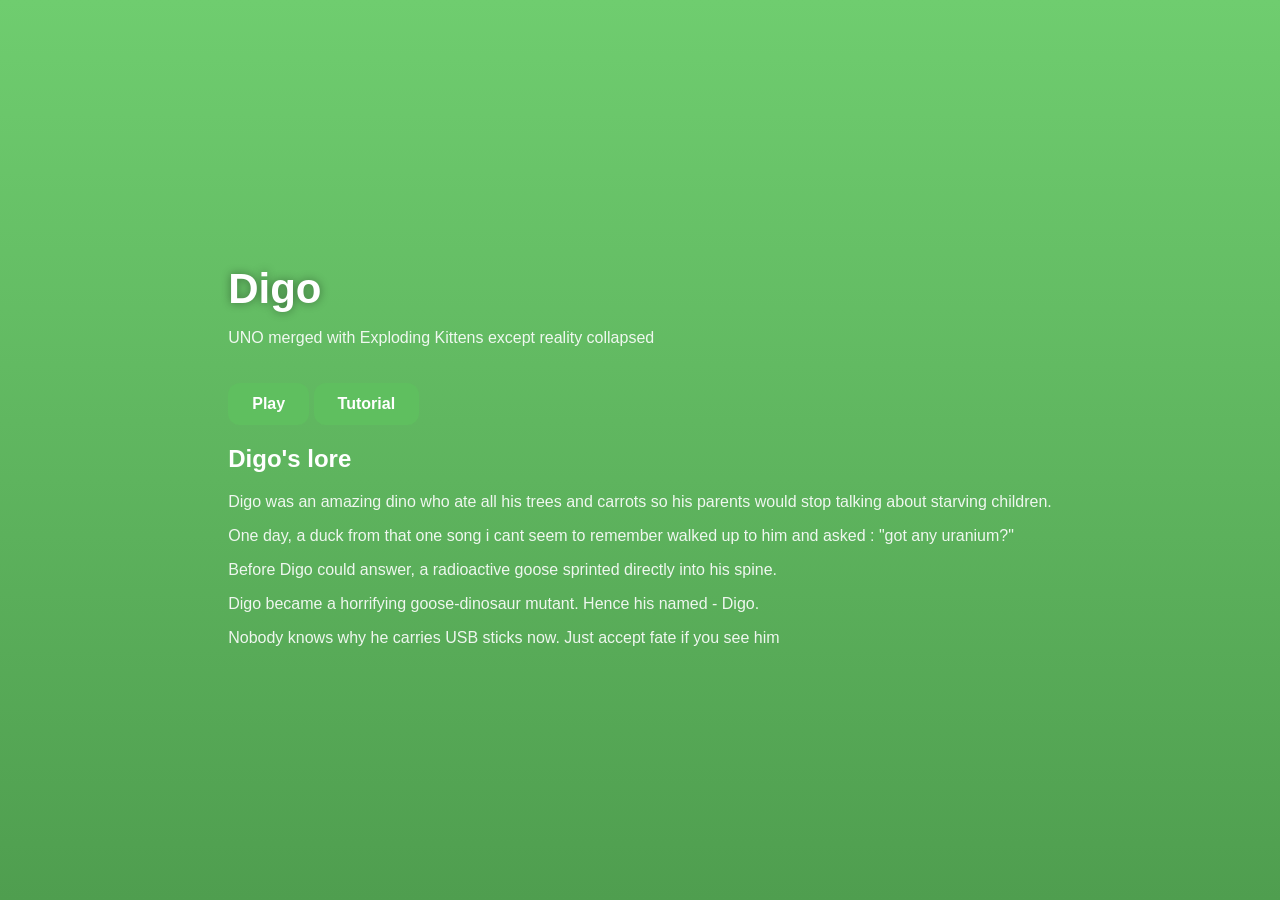
<file: index.html>
<!DOCTYPE html>
<html lang="en">

<head>
  <meta charset="UTF-8">
  <title>Card Chaos</title>
  <link rel="stylesheet" href="style.css">
</head>

<body>

  <div class="homeContainer">

    <h1>Digo</h1>

    <div class="explain">

    <p>
      UNO merged with Exploding Kittens except reality collapsed
    </p>

    <button class="play-button"
      onclick="location.href='game.html'">
      Play
    </button>

    <button class="play-button"
      onclick="location.href='tutorial/tutorial.html'">
      Tutorial
    </button>

    <div class="lore">

      <h2>Digo's lore</h2>

      <p>
        Digo was an amazing dino who ate all his trees and carrots
        so his parents would stop talking about starving children.
      </p>

      <p>
        One day, a duck from that one song i cant seem to remember walked up to him and asked :
        "got any uranium?"
      </p>

      <p>
        Before Digo could answer,
        a radioactive goose sprinted directly into his spine.
      </p>

      <p>
        Digo became a horrifying goose-dinosaur mutant. Hence his named - Digo.
      </p>

      <p>
        Nobody knows why he carries USB sticks now. Just accept fate if you see him
      </p>

    </div>
  
   </div>

  </div>

</body>

</html>
</file>
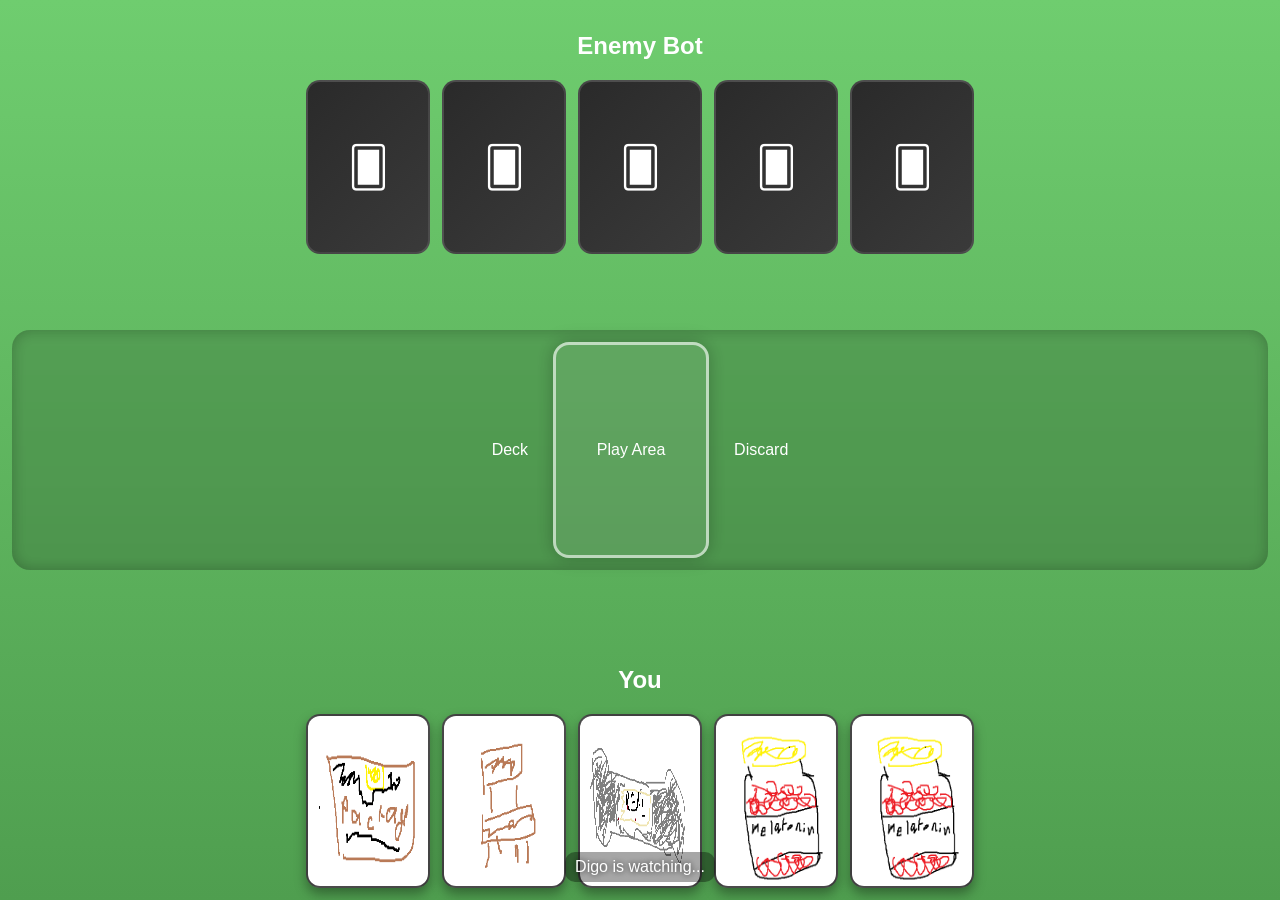
<file: game.html>
<!DOCTYPE html>
<html lang="en">
<head>
  <meta charset="UTF-8">
  <title>DIGO CARD GAME</title>
  <link rel="stylesheet" href="game.css">
</head>

<body>

  <!-- WHOLE GAME AREA -->
  <div id="gameContainer">

    <!-- ENEMY AREA -->
    <div id="enemyArea">
      <h2>Enemy Bot</h2>

      <div class="enemyCards">
        <div class="enemyCard"></div>
        <div class="enemyCard"></div>
        <div class="enemyCard"></div>
      </div>
    </div>

    <!-- TABLE -->
    <div id="tableArea">

      <!-- DRAW PILE -->
      <div id="deckPile">
        <p>Deck</p>
      </div>

      <!-- CENTER PLAYED CARD -->
      <div id="playedCard">
        <p>Play Area</p>
      </div>

      <!-- DISCARD -->
      <div id="discardPile">
        <p>Discard</p>
      </div>

    </div>

    <!-- PLAYER AREA -->
    <div id="playerArea">
      <h2>You</h2>

      <div id="hand"></div>
    </div>

  </div>

  <script src="script.js"></script>

</body>
</html>
</file>
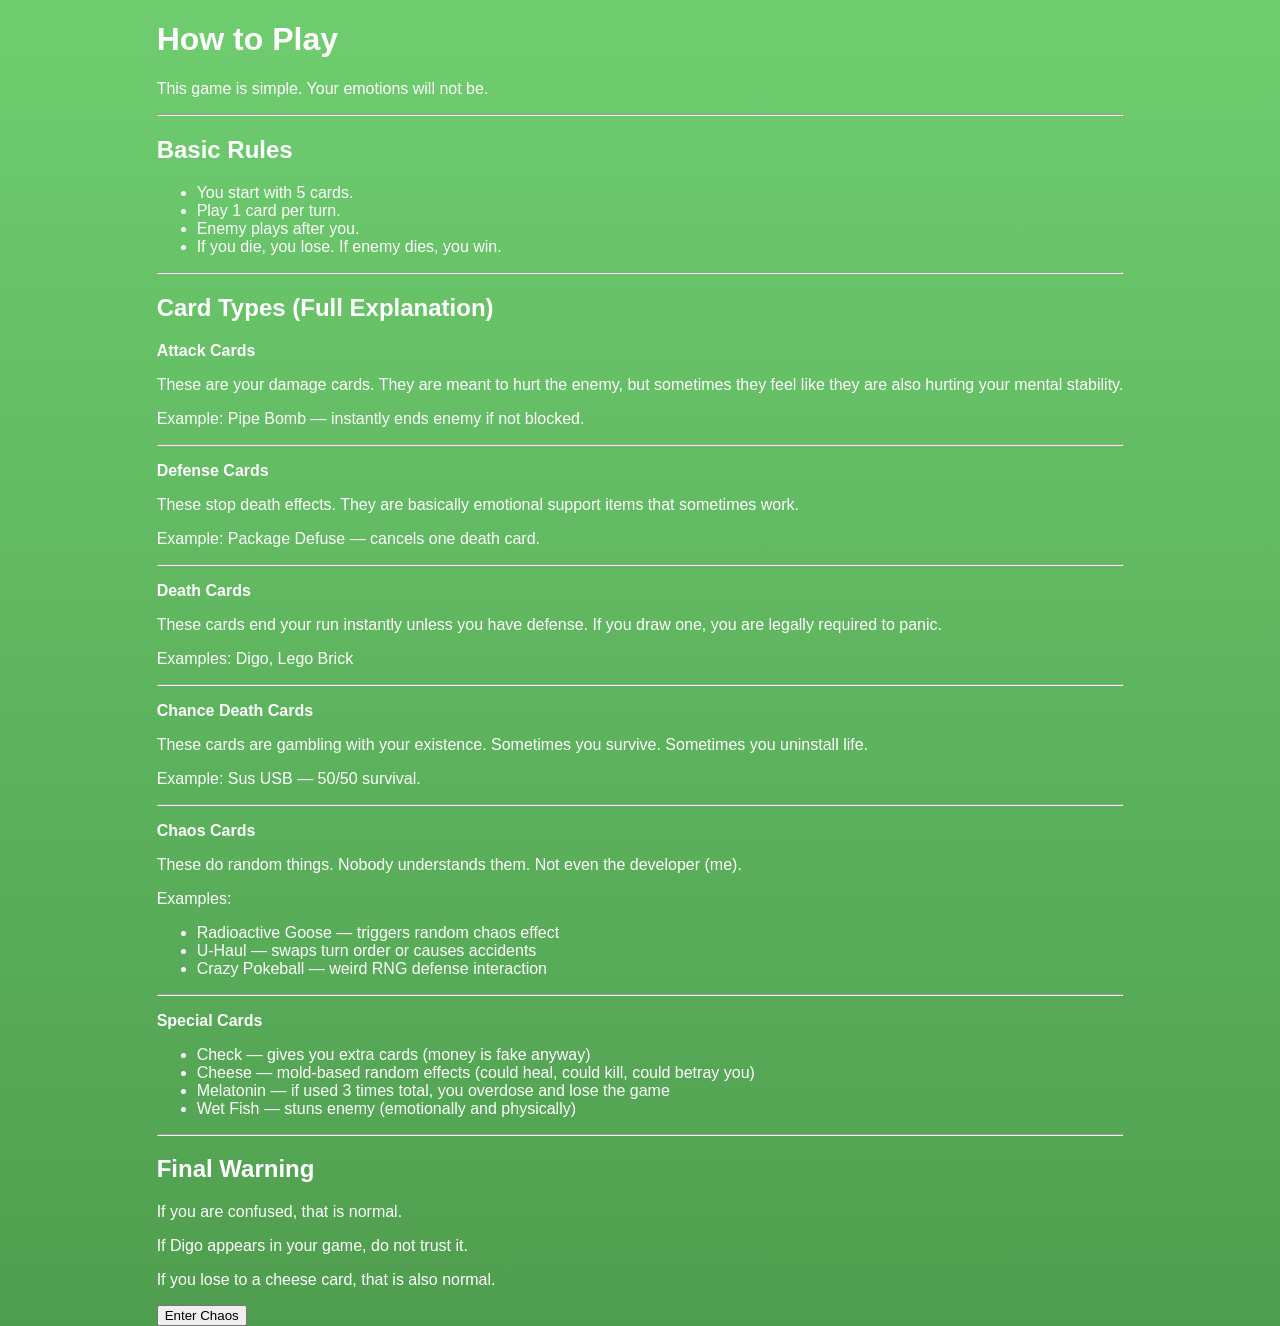
<file: tutorial/tutorial.html>
<!DOCTYPE html>
<html lang="en">
<head>
  <meta charset="UTF-8">
  <title>DIGO CARD GAME - Tutorial</title>
  <link rel="stylesheet" href="tutorial.css">
</head>

<body>

  <div class="tutorialContainer">

    <h1>How to Play</h1>

    <p class="subtitle">
      This game is simple. Your emotions will not be.
    </p>

    <hr>

    <h2>Basic Rules</h2>

    <ul>
      <li>You start with 5 cards.</li>
      <li>Play 1 card per turn.</li>
      <li>Enemy plays after you.</li>
      <li>If you die, you lose. If enemy dies, you win.</li>
    </ul>

    <hr>

    <h2>Card Types (Full Explanation)</h2>

    <p><b>Attack Cards</b></p>
    <p>
      These are your damage cards. They are meant to hurt the enemy,
      but sometimes they feel like they are also hurting your mental stability.
    </p>
    <p>
      Example: Pipe Bomb — instantly ends enemy if not blocked.
    </p>

    <hr>

    <p><b>Defense Cards</b></p>
    <p>
      These stop death effects. They are basically emotional support items that sometimes work.
    </p>
    <p>
      Example: Package Defuse — cancels one death card.
    </p>

    <hr>

    <p><b>Death Cards</b></p>
    <p>
      These cards end your run instantly unless you have defense.
      If you draw one, you are legally required to panic.
    </p>
    <p>
      Examples: Digo, Lego Brick
    </p>

    <hr>

    <p><b>Chance Death Cards</b></p>
    <p>
      These cards are gambling with your existence.
      Sometimes you survive. Sometimes you uninstall life.
    </p>
    <p>
      Example: Sus USB — 50/50 survival.
    </p>

    <hr>

    <p><b>Chaos Cards</b></p>
    <p>
      These do random things. Nobody understands them.
      Not even the developer (me).
    </p>

    <p>
      Examples:
    </p>

    <ul>
      <li>Radioactive Goose — triggers random chaos effect</li>
      <li>U-Haul — swaps turn order or causes accidents</li>
      <li>Crazy Pokeball — weird RNG defense interaction</li>
    </ul>

    <hr>

    <p><b>Special Cards</b></p>

    <ul>
      <li>Check — gives you extra cards (money is fake anyway)</li>
      <li>Cheese — mold-based random effects (could heal, could kill, could betray you)</li>
      <li>Melatonin — if used 3 times total, you overdose and lose the game</li>
      <li>Wet Fish — stuns enemy (emotionally and physically)</li>
    </ul>

    <hr>

    <h2>Final Warning</h2>

    <p>
      If you are confused, that is normal.
    </p>

    <p>
      If Digo appears in your game, do not trust it.
    </p>

    <p>
      If you lose to a cheese card, that is also normal.
    </p>

    <div class="center">
      <button onclick="location.href='../game.html'" class="play-button">
        Enter Chaos
      </button>
    </div>

  </div>

</body>
</html>
</file>
<file: style.css>
/* =========================
   DIGO HOMEPAGE - MATCHED STYLE
========================= */

body {
  margin: 0;
  font-family: Arial, sans-serif;

  background: linear-gradient(to bottom, #6fcd6f, #4f9e4f);

  color: white;

  display: flex;
  justify-content: center;
  align-items: center;

  min-height: 100vh;
}

/* =========================
   MAIN MENU CARD (IMPORTANT VIBE FIX)
========================= */

.menu {
  text-align: center;

  padding: 30px;

  border-radius: 18px;

  background: rgba(0,0,0,0.18);

  backdrop-filter: blur(4px);

  box-shadow:
    inset 0 0 20px rgba(0,0,0,0.25),
    0 10px 25px rgba(0,0,0,0.3);

  animation: fadeUp 0.5s ease;
}

/* =========================
   TITLE
========================= */

h1 {
  font-size: 42px;

  margin-bottom: 10px;

  text-shadow: 0 0 10px rgba(0,0,0,0.4);
}

p {
  opacity: 0.9;
}

/* =========================
   BUTTONS
========================= */

button {
  margin-top: 20px;

  padding: 12px 24px;

  border: none;

  border-radius: 12px;

  cursor: pointer;

  background: #5fbf5f;

  color: white;

  font-weight: bold;

  font-size: 16px;

  transition: transform 0.15s ease, box-shadow 0.15s ease;
}

button:hover {
  transform: scale(1.05);

  box-shadow: 0 0 15px rgba(255,255,255,0.2);
}

/* =========================
   ANIMATION
========================= */

@keyframes fadeUp {
  from {
    opacity: 0;
    transform: translateY(20px);
  }

  to {
    opacity: 1;
    transform: translateY(0);
  }
}
</file>
<file: game.css>
/* =========================
   DIGO CARD GAME - FINAL CSS
========================= */

body {
  margin: 0;
  font-family: Arial, sans-serif;

  background: linear-gradient(to bottom, #6fcd6f, #4f9e4f);

  color: white;

  overflow-x: hidden;
}

/* =========================
   MAIN GAME CONTAINER
========================= */

#gameContainer {
  min-height: 100vh;

  display: flex;
  flex-direction: column;
  justify-content: space-between;

  padding: 12px;
  box-sizing: border-box;
}

/* =========================
   AREAS
========================= */

#enemyArea,
#playerArea {
  text-align: center;
}

.enemyCards,
#hand {
  display: flex;
  justify-content: center;
  align-items: center;

  gap: 12px;

  flex-wrap: wrap;

  min-height: 170px;
}

/* =========================
   CENTER TABLE AREA
========================= */

#tableArea {
  display: flex;
  justify-content: center;
  align-items: center;

  gap: 25px;

  margin: 15px 0;

  padding: 12px;

  border-radius: 18px;

  background: rgba(0,0,0,0.15);

  backdrop-filter: blur(3px);

  box-shadow: inset 0 0 15px rgba(0,0,0,0.25);
}

/* =========================
   PLAYED CARD ZONE
========================= */

#playedCard {
  width: 150px;
  height: 210px;

  border-radius: 16px;

  border: 3px solid rgba(255,255,255,0.6);

  background: rgba(255,255,255,0.08);

  display: flex;
  justify-content: center;
  align-items: center;

  box-shadow: 0 0 18px rgba(0,0,0,0.25);
}

/* =========================
   CARD BASE (FIXED FRAME)
========================= */

.card {
  width: 120px;
  height: 170px;

  border-radius: 14px;

  cursor: pointer;

  /* REAL CARD LOOK */
  background: linear-gradient(145deg, #2c2c2c, #1b1b1b);

  border: 2px solid rgba(255,255,255,0.15);

  box-shadow:
    0 6px 12px rgba(0,0,0,0.35),
    inset 0 0 10px rgba(255,255,255,0.05);

  overflow: hidden;

  display: flex;
  justify-content: center;
  align-items: center;

  transition: transform 0.2s ease, box-shadow 0.2s ease;

  animation: cardIn 0.25s ease;
}

/* IMAGE INSIDE CARD */
.card img {
  width: 100%;
  height: 100%;

  object-fit: contain;

  display: block;
}

.card:hover {
  transform: translateY(-8px) scale(1.05);

  box-shadow:
    0 0 16px rgba(255,255,255,0.25),
    0 10px 20px rgba(0,0,0,0.4);
}

/* =========================
   ENEMY CARDS
========================= */

.enemyCard {
  width: 120px;
  height: 170px;

  border-radius: 14px;

  background: linear-gradient(135deg, #2a2a2a, #3a3a3a);

  border: 2px solid rgba(255,255,255,0.12);

  display: flex;
  justify-content: center;
  align-items: center;

  font-size: 40px;

  animation: cardIn 0.25s ease;
}

/* =========================
   ANIMATIONS
========================= */

@keyframes cardIn {
  from {
    opacity: 0;
    transform: translateY(20px) scale(0.85);
  }
  to {
    opacity: 1;
    transform: translateY(0px) scale(1);
  }
}

.playedAnim {
  animation: pop 0.3s ease;
}

@keyframes pop {
  0% {
    transform: scale(0.6) rotate(-6deg);
    opacity: 0;
  }
  70% {
    transform: scale(1.1) rotate(3deg);
    opacity: 1;
  }
  100% {
    transform: scale(1);
  }
}

/* =========================
   POPUPS
========================= */

#popup {
  position: fixed;
  inset: 0;

  background: rgba(0,0,0,0.55);

  display: flex;
  justify-content: center;
  align-items: center;

  z-index: 9999;
}

.popupInner {
  background: #222;

  padding: 18px;

  border-radius: 14px;

  text-align: center;

  min-width: 240px;
}

.popupInner button {
  margin: 6px;

  padding: 10px 18px;

  border: none;

  border-radius: 10px;

  cursor: pointer;

  background: #5fbf5f;

  color: white;

  font-weight: bold;

  transition: transform 0.15s ease;
}

.popupInner button:hover {
  transform: scale(1.05);
}

/* =========================
   SUBTITLES (FIXED)
========================= */

#sub {
  position: fixed;

  bottom: 18px;
  left: 50%;

  transform: translateX(-50%);

  z-index: 99999;

  text-align: center;

  font-size: 16px;

  max-width: 85%;

  padding: 6px 10px;

  border-radius: 10px;

  background: rgba(0,0,0,0.35);

  text-shadow: 0 0 6px rgba(0,0,0,0.8);

  pointer-events: none;
}

/* =========================
   GAME OVER
========================= */

.gameOver {
  position: fixed;
  inset: 0;

  background: rgba(0,0,0,0.9);

  display: flex;
  flex-direction: column;
  justify-content: center;
  align-items: center;

  z-index: 999999;

  animation: fadeIn 0.3s ease;
}

.gameOver button {
  margin-top: 20px;

  padding: 12px 24px;

  border: none;

  border-radius: 12px;

  background: #6ed46e;

  color: white;

  font-weight: bold;

  cursor: pointer;
}

/* =========================
   FX
========================= */

@keyframes fadeIn {
  from { opacity: 0; }
  to { opacity: 1; }
}

/* =========================
   MOBILE FIX
========================= */

@media (max-width: 700px) {

  .card,
  .enemyCard {
    width: 85px;
    height: 120px;
  }

  #playedCard {
    width: 110px;
    height: 150px;
  }

  #tableArea {
    gap: 10px;
    flex-wrap: wrap;
  }

  #sub {
    font-size: 13px;
  }
}
</file>
<file: tutorial/tutorial.css>
/* =========================
   DIGO TUTORIAL - MATCHED STYLE
========================= */

body {
  margin: 0;
  font-family: Arial, sans-serif;

  background: linear-gradient(to bottom, #6fcd6f, #4f9e4f);

  color: white;

  min-height: 100vh;

  display: flex;
  justify-content: center;
  align-items: center;
}

/* =========================
   TUTORIAL CONTAINER
========================= */

.tutorial {
  width: 85%;
  max-width: 700px;

  padding: 25px;

  border-radius: 18px;

  background: rgba(0,0,0,0.18);

  backdrop-filter: blur(4px);

  box-shadow:
    inset 0 0 20px rgba(0,0,0,0.25),
    0 10px 25px rgba(0,0,0,0.3);

  animation: fadeUp 0.4s ease;
}

/* =========================
   TITLE
========================= */

.tutorial h1 {
  text-align: center;

  font-size: 34px;

  margin-bottom: 10px;

  text-shadow: 0 0 10px rgba(0,0,0,0.4);
}

/* =========================
   TEXT / SECTIONS
========================= */

.tutorial p {
  line-height: 1.5;

  opacity: 0.9;

  text-align: center;
}

.tutorial h2 {
  margin-top: 20px;

  text-align: center;

  font-size: 22px;
}

/* =========================
   BUTTONS
========================= */

.tutorial button {
  display: block;

  margin: 20px auto 0;

  padding: 12px 24px;

  border: none;

  border-radius: 12px;

  cursor: pointer;

  background: #5fbf5f;

  color: white;

  font-weight: bold;

  font-size: 16px;

  transition: transform 0.15s ease, box-shadow 0.15s ease;
}

.tutorial button:hover {
  transform: scale(1.05);

  box-shadow: 0 0 15px rgba(255,255,255,0.2);
}

/* =========================
   FADE ANIMATION
========================= */

@keyframes fadeUp {
  from {
    opacity: 0;
    transform: translateY(20px);
  }

  to {
    opacity: 1;
    transform: translateY(0);
  }
}
</file>
